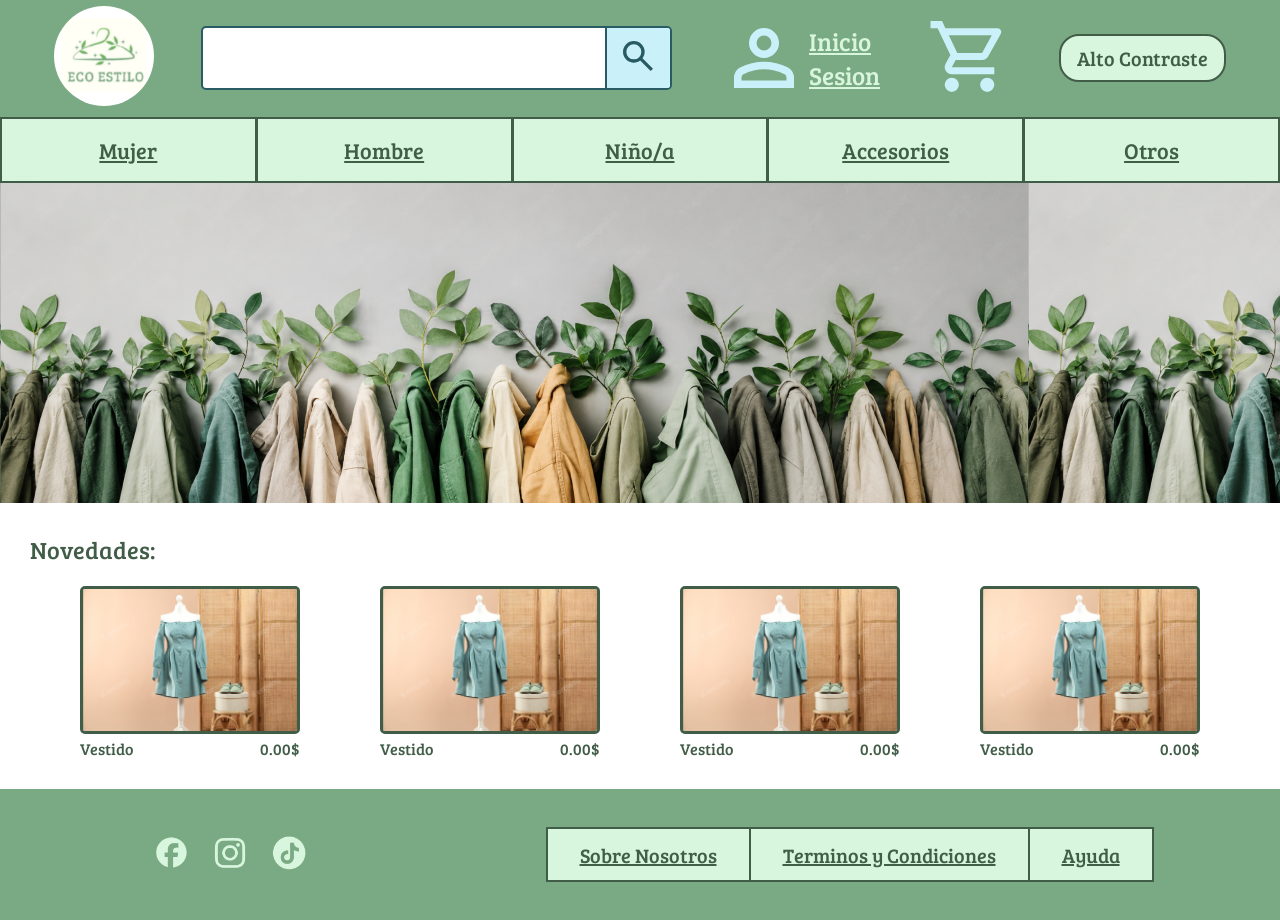
<file: index.html>
<!DOCTYPE html>
<html lang="en">
<head>
    <meta charset="UTF-8">
    <meta name="viewport" content="width=device-width, initial-scale=1.0">
    <title>Eco Estilo</title>
    <link rel="preconnect" href="https://fonts.googleapis.com">
    <link rel="preconnect" href="https://fonts.gstatic.com" crossorigin>
    <link href="https://fonts.googleapis.com/css2?family=Bree+Serif&display=swap" rel="stylesheet">
    <link rel="stylesheet" href="./css/estilo.css" title="Estilo Principal">
    <link rel="alternate stylesheet" href="./css/alto-contraste.css" title="Alto Contraste" id="link-contraste">
</head>
<body>
    
    <header>
        <div id="menuPrincipal">
            <a href="./index.html"><img src="./img/Logo.png" alt="logo" class="logo"></a>
            <div id="buscador">
                <form action="#" method="get">
                    <input type="text" name="buscador" id="busca">
                    <button type="button" class="boton_buscar"><img src="./img/search.svg" alt="buscar" class="imagen_buscar"></button>
                </form>
            </div>
            <div id="usuario">
                <a href="./sesion.html" class="inicio_sesion">
                    <img src="./img/person.svg" alt="" class="imagen_usuario">
                    Inicio<br>Sesion
                </a>
            </div>
            <div id="compra">
                <a href="./comprar.html" class="carrito"><img src="./img/shopping_cart.svg" alt="carrito" class="imagen_carrito"></a>
            </div>
            <div id="boton_contraste">
                <button type="button" class="boton_altoContraste">Alto Contraste</button>
            </div>
        </div>
        <div class="enlaces">
            <nav>
                <a href="./lista-productos.html" class="a_enlaces">Mujer</a>
                <a href="./lista-productos.html" class="a_enlaces">Hombre</a>
                <a href="./lista-productos.html" class="a_enlaces">Niño/a</a>
                <a href="./lista-productos.html" class="a_enlaces">Accesorios</a>
                <a href="./lista-productos.html" class="a_enlaces">Otros</a>
            </nav>
        </div>
    </header>
    <main>
        <div id="banner"></div>
        <div id="novedades">
            <h2 class="texto_novedades">Novedades:</h2>
            <div id="mostrar_productos">
                <div class="productos">
                    <a href="./producto-detalle.html" class="enlace_producto_detalle">
                        <img src="./img/Ropa_1.png" alt="ropa" class="imagenes_productos">
                        <div class="texto_descripcionSimple">
                            <p class="texto_producto">Vestido</p>
                            <p class="texto_precio">0.00$</p>
                        </div>
                    </a>
                </div>

                <div class="productos">
                    <a href="./producto-detalle.html" class="enlace_producto_detalle">
                        <img src="./img/Ropa_1.png" alt="ropa" class="imagenes_productos">
                        <div class="texto_descripcionSimple">
                            <p class="texto_producto">Vestido</p>
                            <p class="texto_precio">0.00$</p>
                        </div>
                    </a>
                </div>
                
                <div class="productos">
                    <a href="./producto-detalle.html" class="enlace_producto_detalle">
                        <img src="./img/Ropa_1.png" alt="ropa" class="imagenes_productos">
                        <div class="texto_descripcionSimple">
                            <p class="texto_producto">Vestido</p>
                            <p class="texto_precio">0.00$</p>
                        </div>
                    </a>
                </div>

                <div class="productos">
                    <a href="./producto-detalle.html" class="enlace_producto_detalle">
                        <img src="./img/Ropa_1.png" alt="ropa" class="imagenes_productos">
                        <div class="texto_descripcionSimple">
                            <p class="texto_producto">Vestido</p>
                            <p class="texto_precio">0.00$</p>
                        </div>
                    </a>
                </div>
            </div>
            
        </div>
    </main>
    <footer>
        <div id="redes">
            <a href="#"><img src="./img/Facebook.png" alt="" class="imagenes_redes"></a>
            <a href="#"><img src="./img/Instagram.png" alt="" class="imagenes_redes"></a>
            <a href="#"><img src="./img/TikTok.png" alt="" class="imagenes_redes"></a>
        </div>
        <div id="masEnlaces">
            <div class="enlaces_footer">
                <a href="./sobreNosotros.html" >Sobre Nosotros</a>
            </div>
            <div class="enlaces_footer">
                <a href="#" >Terminos y Condiciones</a>
            </div>
            <div class="enlaces_footer">
                <a href="#" >Ayuda</a>
            </div>
        </div>
    </footer>

    <!--Codigo para el boton de alto contraste-->
    <script>
        onload=()=>{
            document.getElementsByClassName("boton_altoContraste")[0].addEventListener("click",CambiarAltoContraste)
        }

        const stylesheetAlterno = document.getElementById('link-contraste');

        function CambiarAltoContraste(){
            if (stylesheetAlterno.disabled) {
                stylesheetAlterno.disabled = false; // ACTIVAR el css alternativo
            } else {
                stylesheetAlterno.disabled = true;  // DESACTIVAR el css alternativo
            }
        }

    </script>

</body>
</html>
</file>
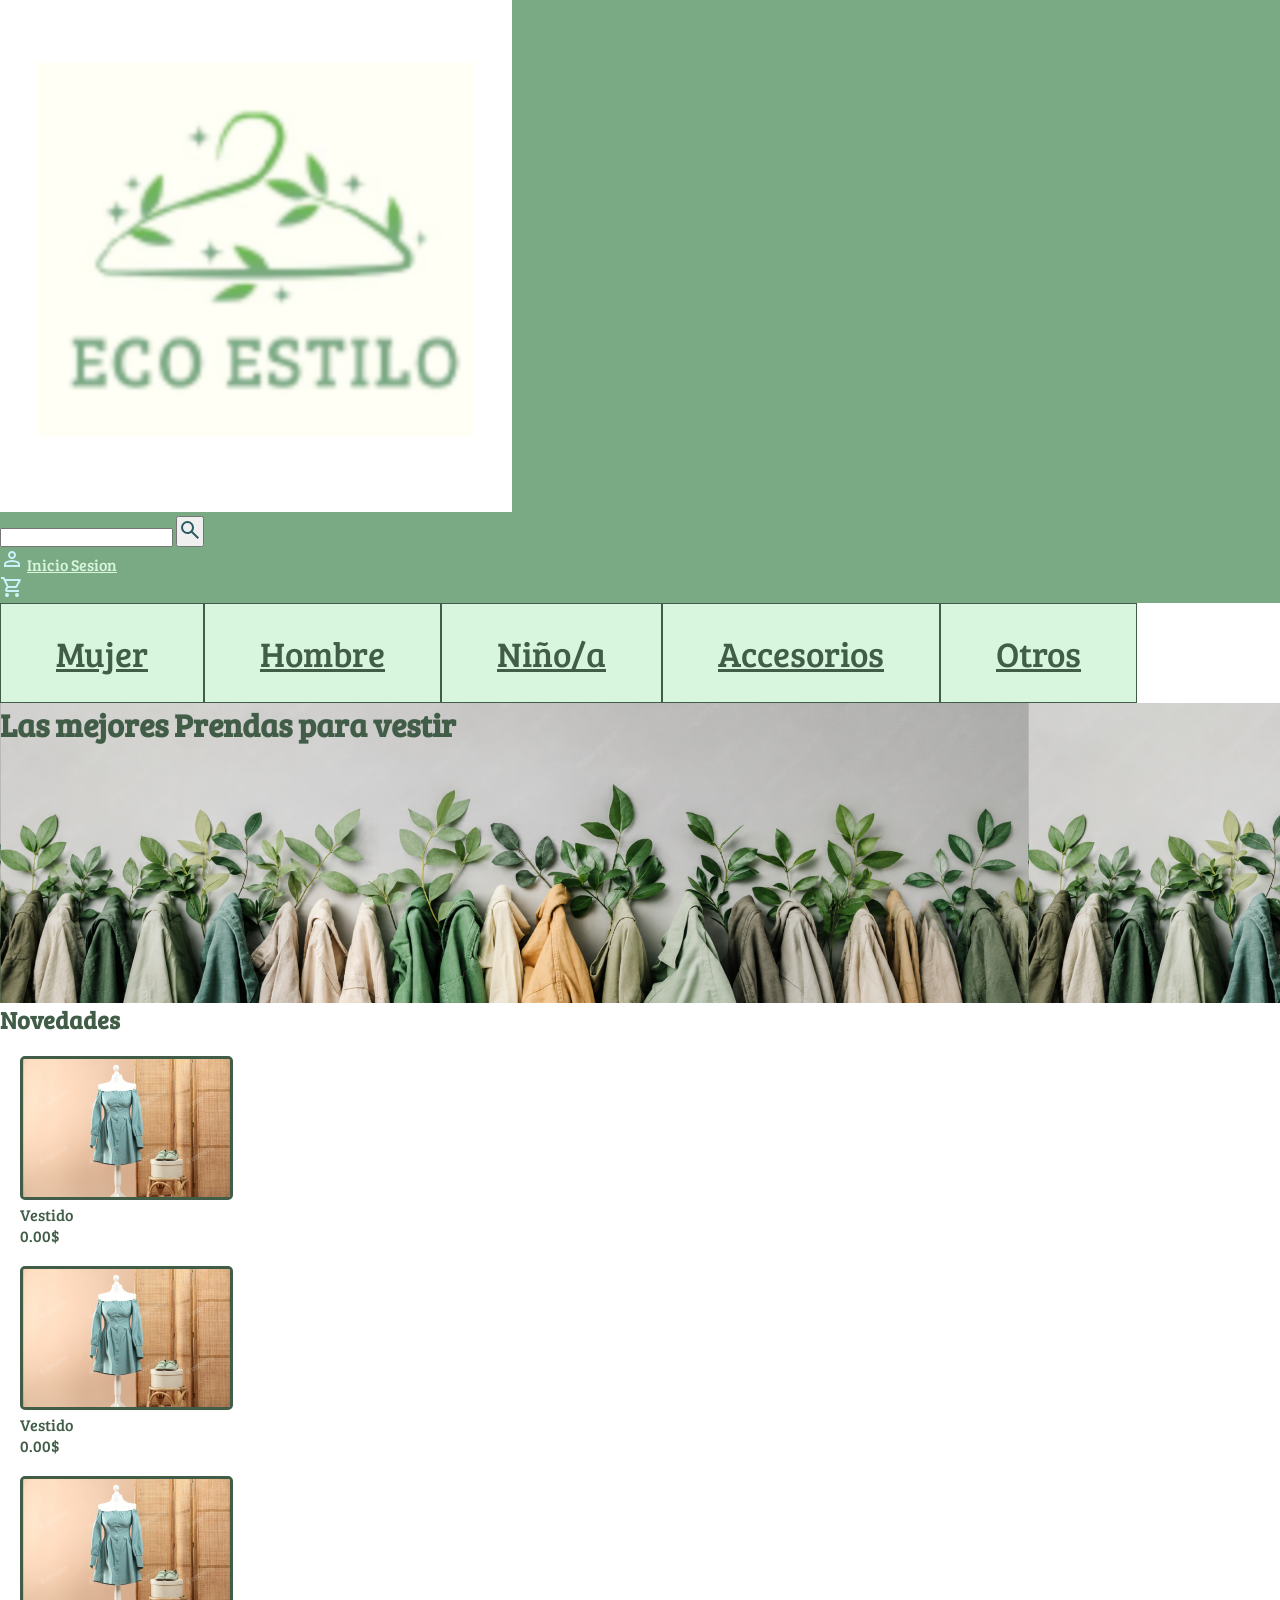
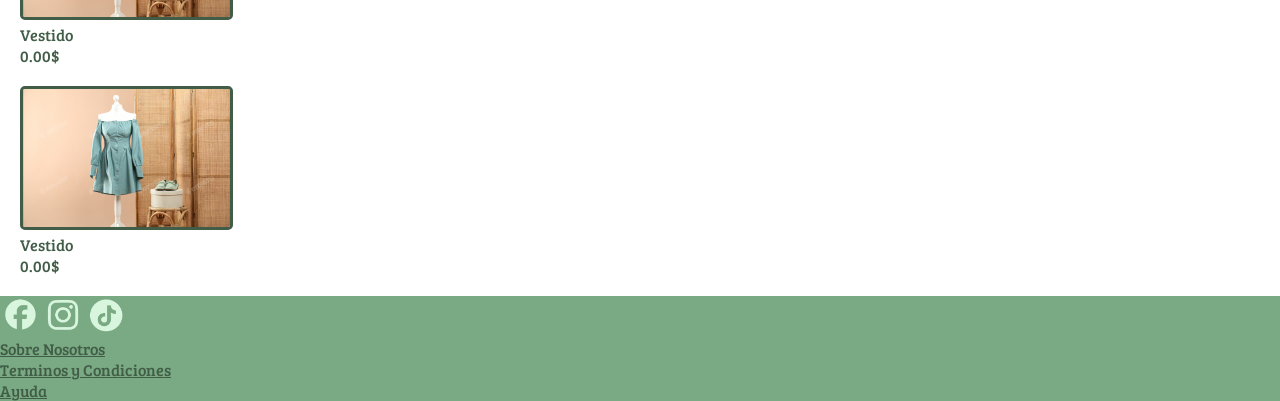
<file: fase2-interna/index.html>
<!DOCTYPE html>
<html lang="en">
<head>
    <meta charset="UTF-8">
    <meta name="viewport" content="width=device-width, initial-scale=1.0">
    <title>Eco Estilo</title>

    <style>
        
        @import url('https://fonts.googleapis.com/css2?family=Bree+Serif&display=swap');


        *{
            margin: 0;
            padding: 0;
            box-sizing: border-box;
        }

        body{
            font-family: "Bree Serif",serif;
            font-weight: 400;
            font-style: normal;
        }

        #menuPrincipal{
            background-color: #7AAA83;
        }

        nav{
            display:inline-flex;
        }

        .enlaces{
             background-color:#d8f5dd;
             border:2px solid #415d47;
             width:fit-content;
        }


        .a_enlaces{
            color: #415d47; 
            border-right:2px solid #415d47; 
            padding-top:25px;
            padding-bottom:25px;
            padding-left:55px; 
            padding-right:55px; 
            font-size: 35px;
        }

        .a_enlaces:last-of-type{
            border:none;
        }

        .a_enlaces:hover{
            color: #7AAA83;
        }


        #banner{
            background-image: url(../img/banner.png);
            background-size:auto;
            height: 300px;
        }

        h1{
            margin: 0px;
            color: #415d47;
        }

        h2{
            color:#415d47 ;
        }
        
        .imagenes_productos{
            border: 3px solid #415d47;
            border-radius: 5px;
        }

        footer{
            background-color: #7AAA83;
        }

        .imagenes_redes{
            width: 40px;
        }

        .masEnlaces{
            background-color: #d8f5dd;
        }

        .masEnlaces > .enlaces_footer > a{
            color: #415d47;
            border:2px solid #415d47;
        }


    </style>

</head>
<body>
    
    <header>
        <div id="menuPrincipal" style="background-color: #7AAA83;">
            <img src="../img/Logo.png" alt="" class="logo">
            <div id="buscador" style="margin: 0px;">
                <form action="#" method="get">
                    <input type="text" name="buscador" id="busca" style="margin: 0px;">
                    <button type="button" class="boton_buscar"><img src="../img/search.svg" alt="buscar" class="imagen_buscar"></button>
                </form>
            </div>
            <div id="usuario">
                <img src="../img/person.svg" alt="" class="imagen_usuario">
                <a href="#" class="inicio_sesion" style="color: #d8f5dd;">Inicio Sesion</a>
            </div>
            <div id="compra">
                <a href="#"><img src="../img/shopping_cart.svg" alt="carrito" class="imagen_carrito"></a>
            </div>
        </div>
        <div class="enlaces" style=" background-color:#d8f5dd;border:1px solid #415d47; ">
            <nav>
                <a href="#" class="a_enlaces">Mujer</a>
                <a href="#" class="a_enlaces">Hombre</a>
                <a href="#" class="a_enlaces" style="color: #415d47; ">Niño/a</a>
                <a href="#" class="a_enlaces" style="color: #415d47; ">Accesorios</a>
                <a href="#" class="a_enlaces" style="color: #415d47; ">Otros</a>
            </nav>
        </div>
    </header>
    <main>
        <div id="banner">
            <h1>Las mejores Prendas para vestir</h1>
        </div>
        <div id="novedades">
            <h2 style="color:#415d47">Novedades</h2>
            <div id="novedades_productos" >
                <div class="productos" style="margin: 20px;">
                    <img src="../img/Ropa_1.png" alt="" class="imagenes_productos">
                    <div class="texto_descripcionSimple">
                        <p class="texto_producto" style="color:#415d47">Vestido</p>
                        <p class="texto_precio"  style="color:#415d47">0.00$</p>
                    </div>
                </div>

                <div class="productos" style="margin: 20px;">
                    <img src="../img/Ropa_1.png" alt="" class="imagenes_productos">
                    <div class="texto_descripcionSimple">
                        <p class="texto_producto"  style="color:#415d47">Vestido</p>
                        <p class="texto_precio" style="color:#415d47">0.00$</p>
                    </div>
                </div>
                
                <div class="productos" style="margin: 20px;" >
                    <img src="../img/Ropa_1.png" alt="" class="imagenes_productos">
                    <div class="texto_descripcionSimple">
                        <p class="texto_producto" style="color:#415d47">Vestido</p>
                        <p class="texto_precio"  style="color:#415d47">0.00$</p>
                    </div>
                </div>
                
                <div class="productos" style="margin: 20px;" >
                    <img src="../img/Ropa_1.png" alt="" class="imagenes_productos">
                    <div class="texto_descripcionSimple">
                        <p class="texto_producto" style="color:#415d47">Vestido</p>
                        <p class="texto_precio" style="color:#415d47">0.00$</p>
                    </div>
                </div>
               
            </div>
        </div>
    </main>
    <footer>
        <div id="redes">
            <a href="#"><img src="../img/Facebook.png" alt="facebook" class="imagenes_redes"></a>
            <a href="#"><img src="../img/Instagram.png" alt="instagram" class="imagenes_redes"></a>
            <a href="#"><img src="../img/TikTok.png" alt="tiktok" class="imagenes_redes"></a>
        </div>
        <div id="masEnlaces">
            <div class="enlaces_footer">
                <a href="#" style="color:#415d47">Sobre Nosotros</a>
            </div>
            <div class="enlaces_footer">
                <a href="#" style="color:#415d47">Terminos y Condiciones</a>
            </div>
            <div class="enlaces_footer">
                <a href="#" style="color:#415d47">Ayuda</a>
            </div>
        </div>
    </footer>


</body>
</html>
</file>
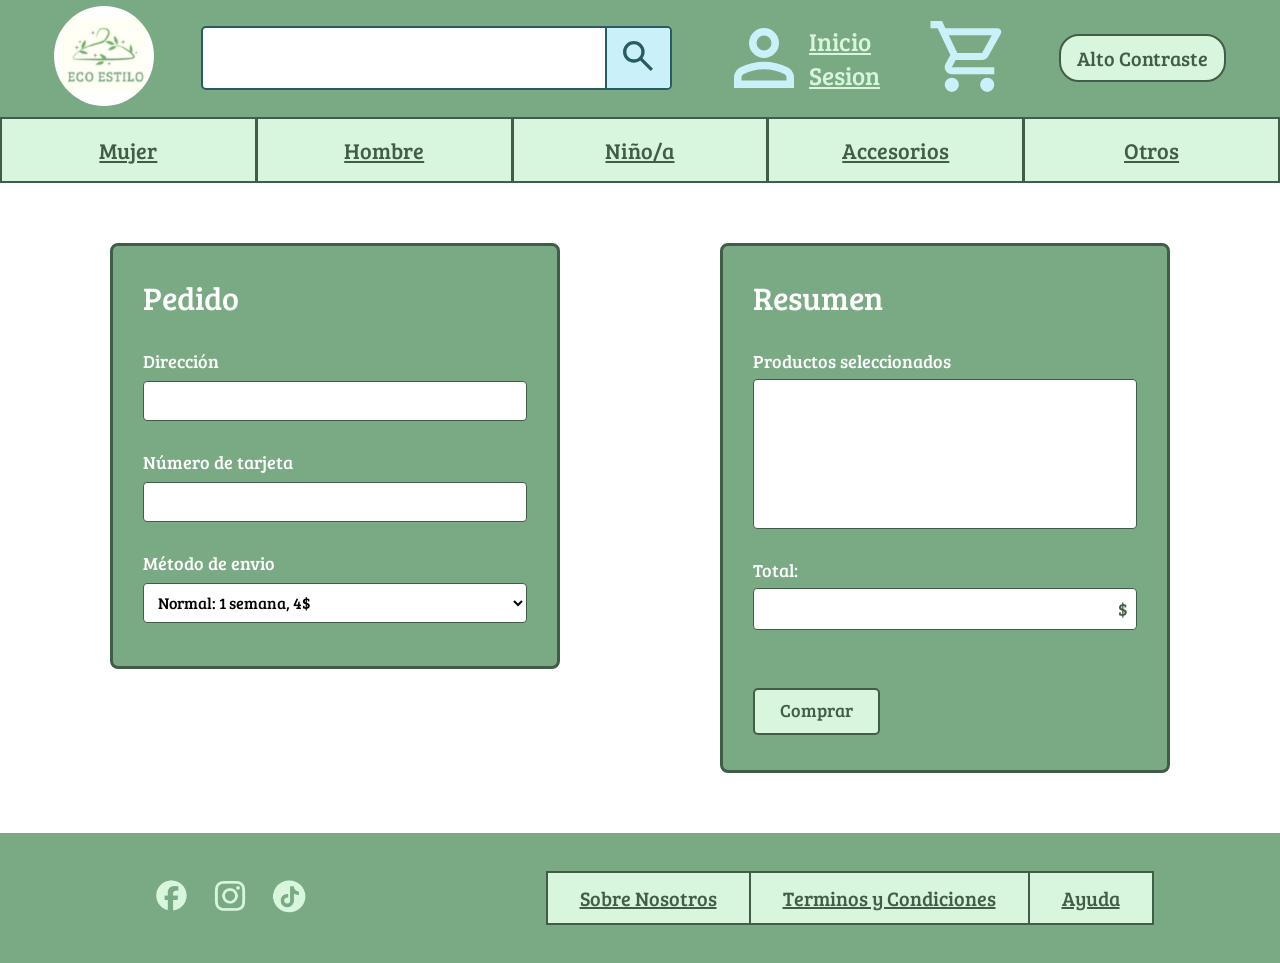
<file: comprar.html>
<!DOCTYPE html>
<html lang="en">
<head>
   <meta charset="UTF-8">
   <meta name="viewport" content="width=device-width, initial-scale=1.0">
   <title>Comprar</title>
   <link rel="preconnect" href="https://fonts.googleapis.com">
   <link rel="preconnect" href="https://fonts.gstatic.com" crossorigin>
   <link href="https://fonts.googleapis.com/css2?family=Bree+Serif&display=swap" rel="stylesheet">
   <link rel="stylesheet" href="./css/estilo.css" title="Estilo Principal">
   <link rel="alternate stylesheet" href="./css/alto-contraste.css" title="Alto Contraste" id="link-contraste">
</head>

<body>
   <header>
        <div id="menuPrincipal">
            <a href="./index.html"><img src="./img/Logo.png" alt="logo" class="logo"></a>
            <div id="buscador">
                <form action="#" method="get">
                    <input type="text" name="buscador" id="busca">
                    <button type="button" class="boton_buscar"><img src="./img/search.svg" alt="buscar" class="imagen_buscar"></button>
                </form>
            </div>
            <div id="usuario">
                <a href="./sesion.html" class="inicio_sesion">
                    <img src="./img/person.svg" alt="" class="imagen_usuario">
                    Inicio<br>Sesion
                </a>
            </div>
            <div id="compra">
                <a href="./comprar.html" class="carrito"><img src="./img/shopping_cart.svg" alt="carrito" class="imagen_carrito"></a>
            </div>
            <div id="boton_contraste">
                <button type="button" class="boton_altoContraste">Alto Contraste</button>
            </div>
        </div>
        <div class="enlaces">
            <nav>
                <a href="./lista-productos.html" class="a_enlaces">Mujer</a>
                <a href="./lista-productos.html" class="a_enlaces">Hombre</a>
                <a href="./lista-productos.html" class="a_enlaces">Niño/a</a>
                <a href="./lista-productos.html" class="a_enlaces">Accesorios</a>
                <a href="./lista-productos.html" class="a_enlaces">Otros</a>
            </nav>
        </div>
    </header>


    <main>
        <section class="contenedor">
            <div class="columna">
                <form action="#" method="POST">
                    <h2>Pedido</h2>
                    <label>Dirección<br>
                        <input type="text" name="direccion" >
                    </label> <br>
                    <label>Número de tarjeta <br>
                        <input type="text" name="tarjeta" >
                    </label> <br>
                    <label>Método de envio
                        <select id="envio" name="envio">
                            <option value="normal">Normal: 1 semana, 4$</option>
                            <option value="express">Express: 1 día, 10$</option>
                        </select>
                    </label>
                </form>
            </div>
            <div class="columna">
                <form action="#" method="POST">
                    <h2>Resumen</h2>
                    <label>Productos seleccionados <br>
                        <p></p>
                    </label> <br>
                    <label>Total:<br>
                        <p class="precio_total"> $</p>
                    </label> <br> <br>                         
                    <input type="button" value="Comprar" class="boton">
                </form>
            </div>     
        </section>
   </main>

    <footer>
        <div id="redes">
            <a href="#"><img src="./img/Facebook.png" alt="" class="imagenes_redes"></a>
            <a href="#"><img src="./img/Instagram.png" alt="" class="imagenes_redes"></a>
            <a href="#"><img src="./img/TikTok.png" alt="" class="imagenes_redes"></a>
        </div>
        <div id="masEnlaces">
            <div class="enlaces_footer">
                <a href="./sobreNosotros.html" >Sobre Nosotros</a>
            </div>
            <div class="enlaces_footer">
                <a href="#" >Terminos y Condiciones</a>
            </div>
            <div class="enlaces_footer">
                <a href="#" >Ayuda</a>
            </div>
        </div>
    </footer>

    <!--Codigo para el boton de alto contraste-->
    <script>
        onload=()=>{
            document.getElementsByClassName("boton_altoContraste")[0].addEventListener("click",CambiarAltoContraste)
        }

        const stylesheetAlterno = document.getElementById('link-contraste');

        function CambiarAltoContraste(){
            if (stylesheetAlterno.disabled) {
                stylesheetAlterno.disabled = false; // ACTIVAR el archivo alternativo
            } else {
                stylesheetAlterno.disabled = true;  // DESACTIVAR el archivo alternativo
            }
        }

    </script>

</body>
</html>
</file>
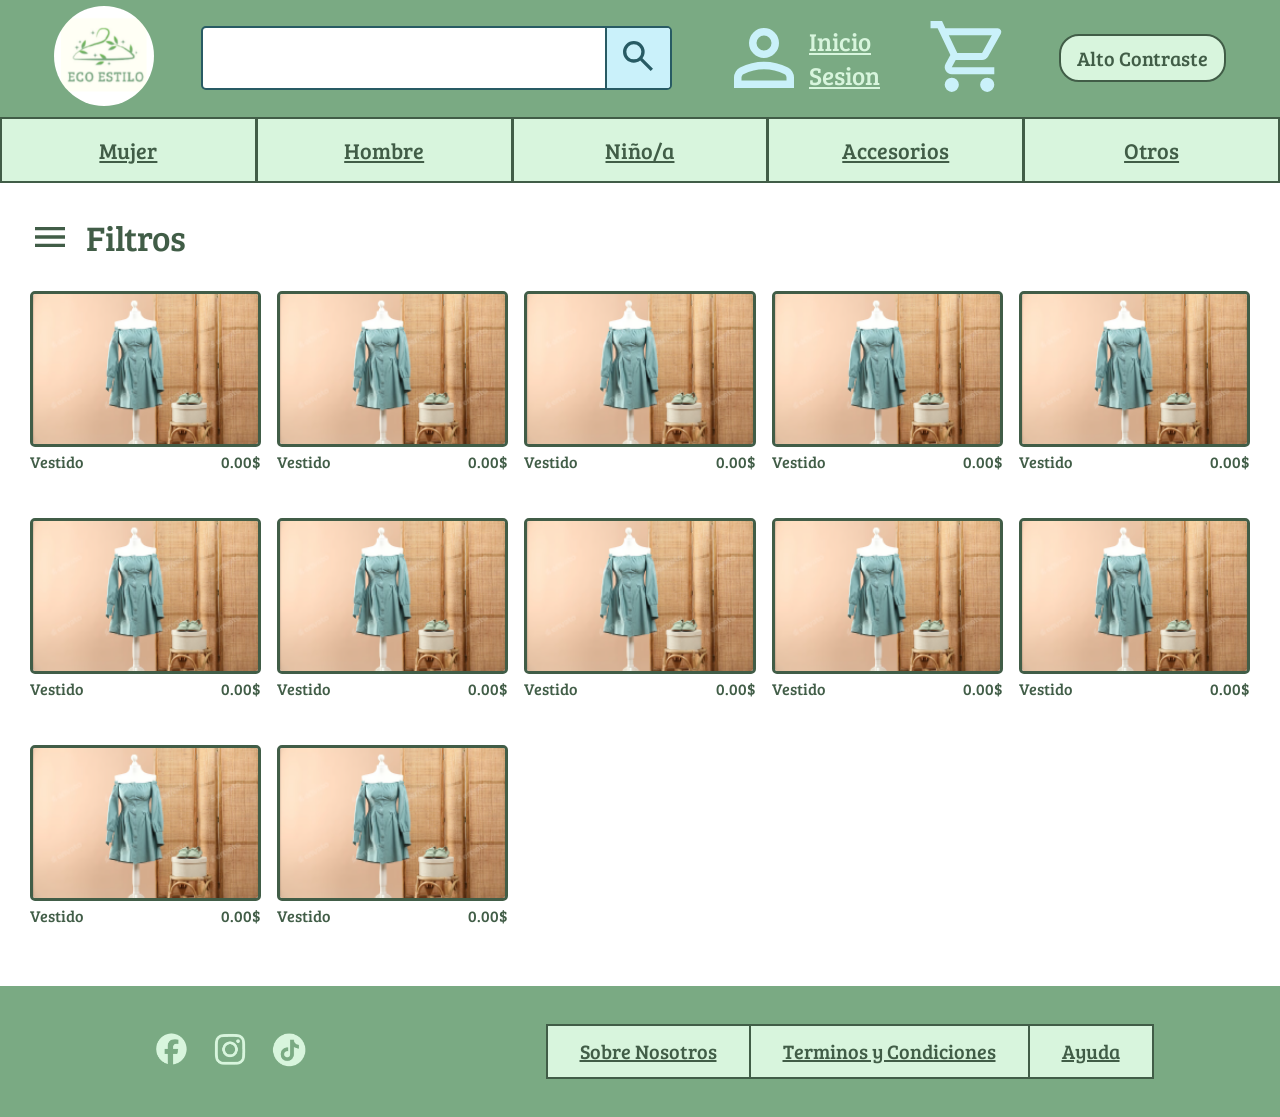
<file: lista-productos.html>
<!DOCTYPE html>
<html lang="en">
<head>
    <meta charset="UTF-8">
    <meta name="viewport" content="width=device-width, initial-scale=1.0">
    <title>Lista-Productos</title>
    <link rel="preconnect" href="https://fonts.googleapis.com">
    <link rel="preconnect" href="https://fonts.gstatic.com" crossorigin>
    <link href="https://fonts.googleapis.com/css2?family=Bree+Serif&display=swap" rel="stylesheet">
    <link rel="stylesheet" href="./css/estilo.css" title="Estilo Principal">
    <link rel="alternate stylesheet" href="./css/alto-contraste.css" title="Alto Contraste" id="link-contraste">
</head>
<body>
    <header>
        <div id="menuPrincipal">
            <a href="./index.html"><img src="./img/Logo.png" alt="logo" class="logo"></a>
            <div id="buscador">
                <form action="#" method="get">
                    <input type="text" name="buscador" id="busca">
                    <button type="button" class="boton_buscar"><img src="./img/search.svg" alt="buscar" class="imagen_buscar"></button>
                </form>
            </div>
            <div id="usuario">
                <a href="./sesion.html" class="inicio_sesion">
                    <img src="./img/person.svg" alt="" class="imagen_usuario">
                    Inicio<br>Sesion
                </a>
            </div>
            <div id="compra">
                <a href="./comprar.html" class="carrito"><img src="./img/shopping_cart.svg" alt="carrito" class="imagen_carrito"></a>
            </div>
            <div id="boton_contraste">
                <button type="button" class="boton_altoContraste">Alto Contraste</button>
            </div>
        </div>
        <div class="enlaces">
            <nav>
                <a href="./lista-productos.html" class="a_enlaces">Mujer</a>
                <a href="./lista-productos.html" class="a_enlaces">Hombre</a>
                <a href="./lista-productos.html" class="a_enlaces">Niño/a</a>
                <a href="./lista-productos.html" class="a_enlaces">Accesorios</a>
                <a href="./lista-productos.html" class="a_enlaces">Otros</a>
            </nav>
        </div>
    </header>
    <main>
        <div class="filtros">
            <img src="./img/menu.svg" alt="filtro" class="imagen_filtro">
            <p class="texto_filtro">Filtros</p>
        </div>
        <div id="lista_productos">
            <div class="productos">
                <a href="./producto-detalle.html" class="enlace_producto_detalle">
                    <img src="./img/Ropa_1.png" alt="ropa" class="imagenes_productos">
                    <div class="texto_descripcionSimple">
                        <p class="texto_producto">Vestido</p>
                        <p class="texto_precio">0.00$</p>
                    </div>
                </a>
            </div>

            <div class="productos">
                <a href="./producto-detalle.html" class="enlace_producto_detalle">
                    <img src="./img/Ropa_1.png" alt="ropa" class="imagenes_productos">
                    <div class="texto_descripcionSimple">
                        <p class="texto_producto">Vestido</p>
                        <p class="texto_precio">0.00$</p>
                    </div>
                </a>
            </div>

            <div class="productos">
                <a href="./producto-detalle.html" class="enlace_producto_detalle">
                    <img src="./img/Ropa_1.png" alt="ropa" class="imagenes_productos">
                    <div class="texto_descripcionSimple">
                        <p class="texto_producto">Vestido</p>
                        <p class="texto_precio">0.00$</p>
                    </div>
                </a>
            </div>

            <div class="productos">
                <a href="./producto-detalle.html" class="enlace_producto_detalle">
                    <img src="./img/Ropa_1.png" alt="ropa" class="imagenes_productos">
                    <div class="texto_descripcionSimple">
                        <p class="texto_producto">Vestido</p>
                        <p class="texto_precio">0.00$</p>
                    </div>
                </a>
            </div>

            <div class="productos">
                <a href="./producto-detalle.html" class="enlace_producto_detalle">
                    <img src="./img/Ropa_1.png" alt="ropa" class="imagenes_productos">
                    <div class="texto_descripcionSimple">
                        <p class="texto_producto">Vestido</p>
                        <p class="texto_precio">0.00$</p>
                    </div>
                </a>
            </div>

            <div class="productos">
                <a href="./producto-detalle.html" class="enlace_producto_detalle">
                    <img src="./img/Ropa_1.png" alt="ropa" class="imagenes_productos">
                    <div class="texto_descripcionSimple">
                        <p class="texto_producto">Vestido</p>
                        <p class="texto_precio">0.00$</p>
                    </div>
                </a>
            </div>

            <div class="productos">
                <a href="./producto-detalle.html" class="enlace_producto_detalle">
                    <img src="./img/Ropa_1.png" alt="ropa" class="imagenes_productos">
                    <div class="texto_descripcionSimple">
                        <p class="texto_producto">Vestido</p>
                        <p class="texto_precio">0.00$</p>
                    </div>
                </a>
            </div>

            <div class="productos">
                <a href="./producto-detalle.html" class="enlace_producto_detalle">
                    <img src="./img/Ropa_1.png" alt="ropa" class="imagenes_productos">
                    <div class="texto_descripcionSimple">
                        <p class="texto_producto">Vestido</p>
                        <p class="texto_precio">0.00$</p>
                    </div>
                </a>
            </div>

            <div class="productos">
                <a href="./producto-detalle.html" class="enlace_producto_detalle">
                    <img src="./img/Ropa_1.png" alt="ropa" class="imagenes_productos">
                    <div class="texto_descripcionSimple">
                        <p class="texto_producto">Vestido</p>
                        <p class="texto_precio">0.00$</p>
                    </div>
                </a>
            </div>

            <div class="productos">
                <a href="./producto-detalle.html" class="enlace_producto_detalle">
                    <img src="./img/Ropa_1.png" alt="ropa" class="imagenes_productos">
                    <div class="texto_descripcionSimple">
                        <p class="texto_producto">Vestido</p>
                        <p class="texto_precio">0.00$</p>
                    </div>
                </a>
            </div>

            <div class="productos">
                <a href="./producto-detalle.html" class="enlace_producto_detalle">
                    <img src="./img/Ropa_1.png" alt="ropa" class="imagenes_productos">
                    <div class="texto_descripcionSimple">
                        <p class="texto_producto">Vestido</p>
                        <p class="texto_precio">0.00$</p>
                    </div>
                </a>
            </div>

            <div class="productos">
                <a href="./producto-detalle.html" class="enlace_producto_detalle">
                    <img src="./img/Ropa_1.png" alt="ropa" class="imagenes_productos">
                    <div class="texto_descripcionSimple">
                        <p class="texto_producto">Vestido</p>
                        <p class="texto_precio">0.00$</p>
                    </div>
                </a>
            </div>

        </div>
    </main>
    <footer>
        <div id="redes">
            <a href="#"><img src="./img/Facebook.png" alt="" class="imagenes_redes"></a>
            <a href="#"><img src="./img/Instagram.png" alt="" class="imagenes_redes"></a>
            <a href="#"><img src="./img/TikTok.png" alt="" class="imagenes_redes"></a>
        </div>
        <div id="masEnlaces">
            <div class="enlaces_footer">
                <a href="./sobreNosotros.html" >Sobre Nosotros</a>
            </div>
            <div class="enlaces_footer">
                <a href="#" >Terminos y Condiciones</a>
            </div>
            <div class="enlaces_footer">
                <a href="#" >Ayuda</a>
            </div>
        </div>
    </footer>

    <!--Codigo para el boton de alto contraste-->
    <script>
        onload=()=>{
            document.getElementsByClassName("boton_altoContraste")[0].addEventListener("click",CambiarAltoContraste)
        }

        const stylesheetAlterno = document.getElementById('link-contraste');

        function CambiarAltoContraste(){
            if (stylesheetAlterno.disabled) {
                stylesheetAlterno.disabled = false; // ACTIVAR el archivo alternativo
            } else {
                stylesheetAlterno.disabled = true;  // DESACTIVAR el archivo alternativo
            }
        }

    </script>

</body>
</html>
</file>
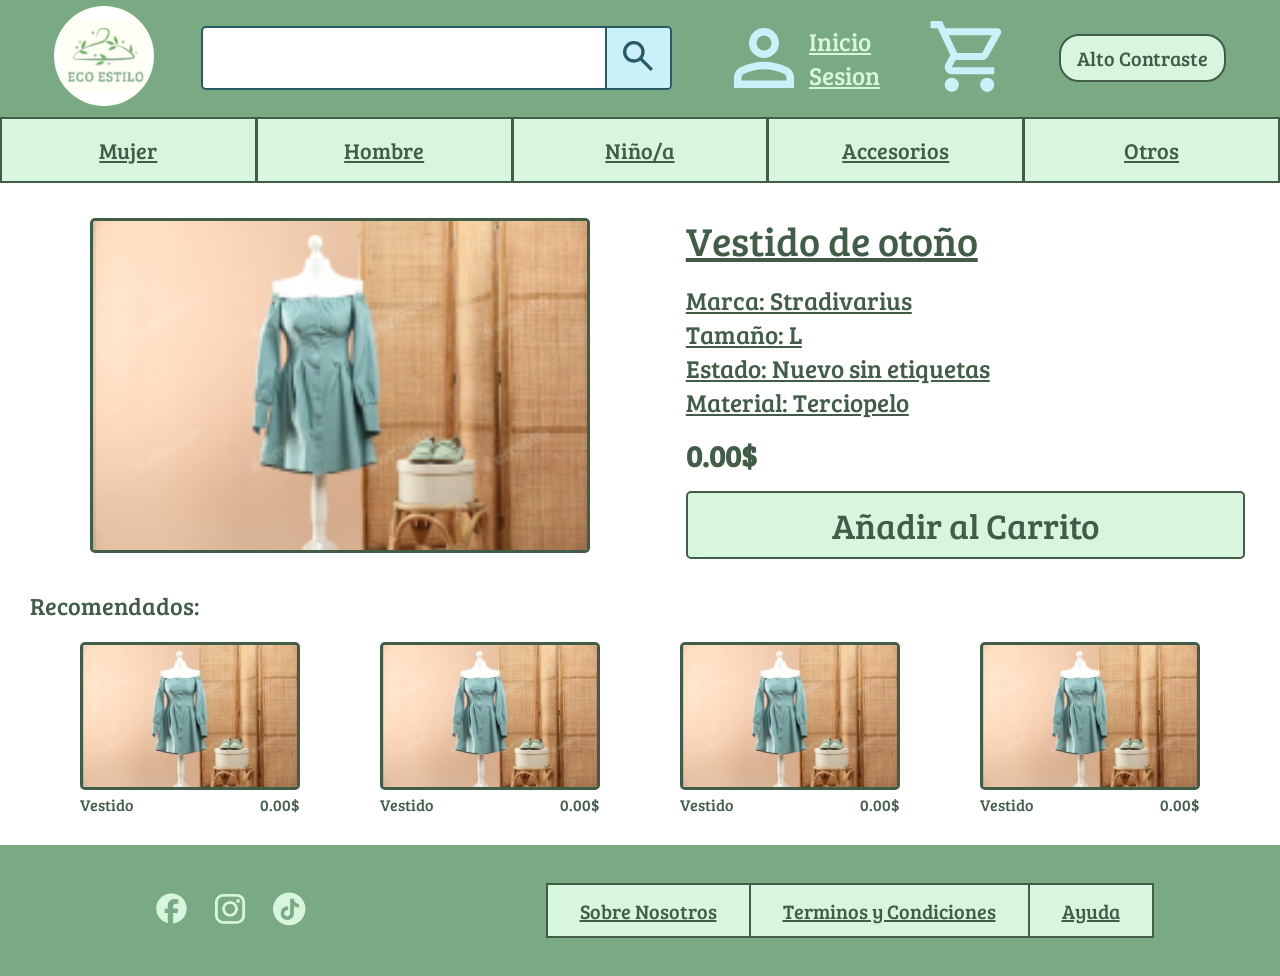
<file: producto-detalle.html>
<!DOCTYPE html>
<html lang="en">
<head>
    <meta charset="UTF-8">
    <meta name="viewport" content="width=device-width, initial-scale=1.0">
    <title>Producto-detalle</title>
    <link rel="preconnect" href="https://fonts.googleapis.com">
    <link rel="preconnect" href="https://fonts.gstatic.com" crossorigin>
    <link href="https://fonts.googleapis.com/css2?family=Bree+Serif&display=swap" rel="stylesheet">
    <link rel="stylesheet" href="./css/estilo.css" title="Estilo Principal">
    <link rel="stylesheet" href="./css/pagina-detalle.css">
    <link rel="alternate stylesheet" href="./css/alto-contraste.css" title="Alto Contraste" id="link-contraste">
</head>
<body>
    <header>
        <div id="menuPrincipal">
            <a href="./index.html"><img src="./img/Logo.png" alt="logo" class="logo"></a>
            <div id="buscador">
                <form action="#" method="get">
                    <input type="text" name="buscador" id="busca">
                    <button type="button" class="boton_buscar"><img src="./img/search.svg" alt="buscar" class="imagen_buscar"></button>
                </form>
            </div>
            <div id="usuario">
                <a href="./sesion.html" class="inicio_sesion">
                    <img src="./img/person.svg" alt="" class="imagen_usuario">
                    Inicio<br>Sesion
                </a>
            </div>
            <div id="compra">
                <a href="./comprar.html" class="carrito"><img src="./img/shopping_cart.svg" alt="carrito" class="imagen_carrito"></a>
            </div>
            <div id="boton_contraste">
                <button type="button" class="boton_altoContraste">Alto Contraste</button>
            </div>
        </div>
        <div class="enlaces">
            <nav>
                <a href="./lista-productos.html" class="a_enlaces">Mujer</a>
                <a href="./lista-productos.html" class="a_enlaces">Hombre</a>
                <a href="./lista-productos.html" class="a_enlaces">Niño/a</a>
                <a href="./lista-productos.html" class="a_enlaces">Accesorios</a>
                <a href="./lista-productos.html" class="a_enlaces">Otros</a>
            </nav>
        </div>
    </header>
    <main>

        <div id="producto_detalle">
            <div class="producto_imagen_detalle">
                <img src="./img/Ropa_1.png" alt="ropa" class="imagen_producto">
            </div>
            <div class="producto_descripcion_detalle">
                <div class="texto_producto_descripcion">

                    <h1 class="texto_titulo_producto">Vestido de otoño</h1>
                    <p class="texto_descripcion">Marca: Stradivarius <br>
                        Tamaño: L <br>
                        Estado: Nuevo sin etiquetas <br>
                        Material: Terciopelo<br>
                    </p>
                    <h2 class="texto_precio_producto">0.00$</h2>
                </div>

                <button type="button" class="boton_comprar">Añadir al Carrito</button>
            </div>
        </div>

        <div id="recomendado">
            <h2 class="texto_recomendado">Recomendados:</h2>
            
            <div id="mostrar_productos">
                <div class="productos">
                    <a href="./producto-detalle.html" class="enlace_producto_detalle">
                        <img src="./img/Ropa_1.png" alt="ropa" class="imagenes_productos">
                        <div class="texto_descripcionSimple">
                            <p class="texto_producto">Vestido</p>
                            <p class="texto_precio">0.00$</p>
                        </div>
                    </a>
                </div>

                <div class="productos">
                    <a href="./producto-detalle.html" class="enlace_producto_detalle">
                        <img src="./img/Ropa_1.png" alt="ropa" class="imagenes_productos">
                        <div class="texto_descripcionSimple">
                            <p class="texto_producto">Vestido</p>
                            <p class="texto_precio">0.00$</p>
                        </div>
                    </a>
                </div>
                
                <div class="productos">
                    <a href="./producto-detalle.html" class="enlace_producto_detalle">
                        <img src="./img/Ropa_1.png" alt="ropa" class="imagenes_productos">
                        <div class="texto_descripcionSimple">
                            <p class="texto_producto">Vestido</p>
                            <p class="texto_precio">0.00$</p>
                        </div>
                    </a>
                </div>

                <div class="productos">
                    <a href="./producto-detalle.html" class="enlace_producto_detalle">
                        <img src="./img/Ropa_1.png" alt="ropa" class="imagenes_productos">
                        <div class="texto_descripcionSimple">
                            <p class="texto_producto">Vestido</p>
                            <p class="texto_precio">0.00$</p>
                        </div>
                    </a>
                </div>
            </div>
            
        </div>
    </main>
    <footer>
        <div id="redes">
            <a href="#"><img src="./img/Facebook.png" alt="" class="imagenes_redes"></a>
            <a href="#"><img src="./img/Instagram.png" alt="" class="imagenes_redes"></a>
            <a href="#"><img src="./img/TikTok.png" alt="" class="imagenes_redes"></a>
        </div>
        <div id="masEnlaces">
            <div class="enlaces_footer">
                <a href="./sobreNosotros.html" >Sobre Nosotros</a>
            </div>
            <div class="enlaces_footer">
                <a href="#" >Terminos y Condiciones</a>
            </div>
            <div class="enlaces_footer">
                <a href="#" >Ayuda</a>
            </div>
        </div>
    </footer>

    <!--Codigo para el boton de alto contraste-->
    <script>
        onload=()=>{
            document.getElementsByClassName("boton_altoContraste")[0].addEventListener("click",CambiarAltoContraste)
        }

        const stylesheetAlterno = document.getElementById('link-contraste');

        function CambiarAltoContraste(){
            if (stylesheetAlterno.disabled) {
                stylesheetAlterno.disabled = false; // ACTIVAR el archivo alternativo
            } else {
                stylesheetAlterno.disabled = true;  // DESACTIVAR el archivo alternativo
            }
        }

    </script>
</body>
</html>
</file>
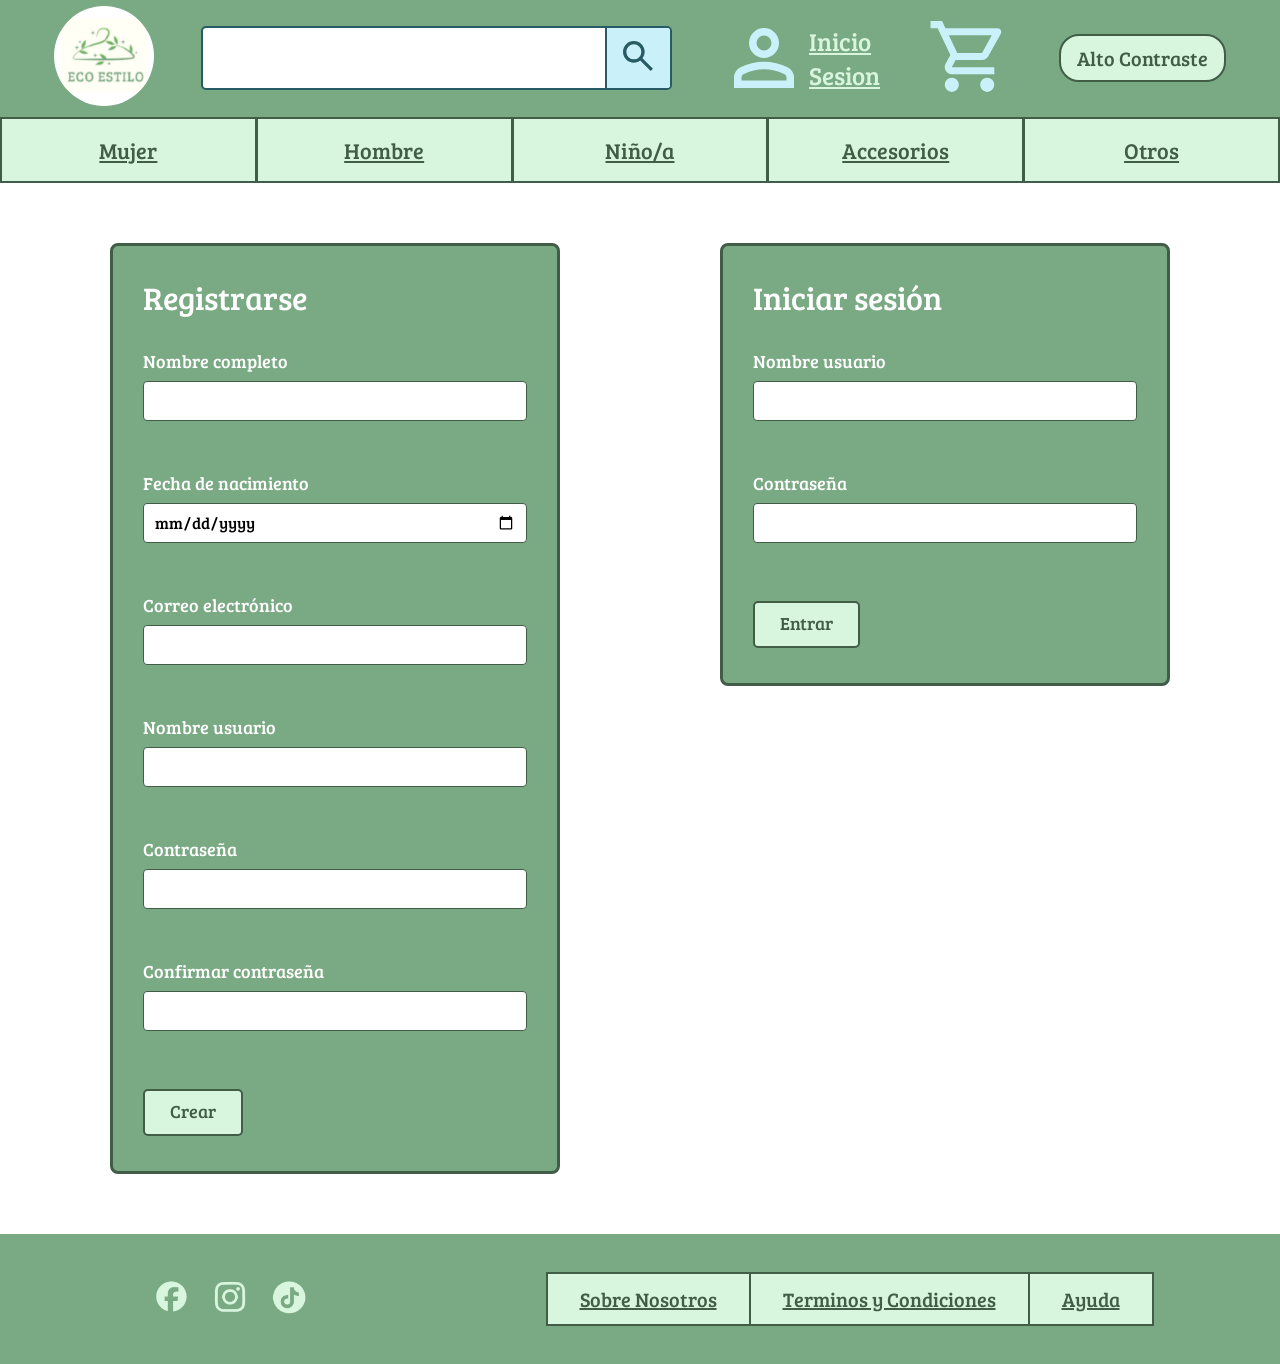
<file: sesion.html>
<!DOCTYPE html>
<html lang="en">
<head>
   <meta charset="UTF-8">
   <meta name="viewport" content="width=device-width, initial-scale=1.0">
   <title>Iniciar sesión / Registrarse</title>
   <link rel="preconnect" href="https://fonts.googleapis.com">
   <link rel="preconnect" href="https://fonts.gstatic.com" crossorigin>
   <link href="https://fonts.googleapis.com/css2?family=Bree+Serif&display=swap" rel="stylesheet">
   <link rel="stylesheet" href="./css/estilo.css" title="Estilo Principal">
   <link rel="alternate stylesheet" href="./css/alto-contraste.css" title="Alto Contraste" id="link-contraste"> 
</head>
<body>
    
    <header>
        <div id="menuPrincipal">
            <a href="./index.html"><img src="./img/Logo.png" alt="logo" class="logo"></a>
            <div id="buscador">
                <form action="#" method="get">
                    <input type="text" name="buscador" id="busca">
                    <button type="button" class="boton_buscar"><img src="./img/search.svg" alt="buscar" class="imagen_buscar"></button>
                </form>
            </div>
            <div id="usuario">
                <a href="./sesion.html" class="inicio_sesion">
                    <img src="./img/person.svg" alt="" class="imagen_usuario">
                    Inicio<br>Sesion
                </a>
            </div>
            <div id="compra">
                <a href="./comprar.html" class="carrito"><img src="./img/shopping_cart.svg" alt="carrito" class="imagen_carrito"></a>
            </div>
            <div id="boton_contraste">
                <button type="button" class="boton_altoContraste">Alto Contraste</button>
            </div>
        </div>
        <div class="enlaces">
            <nav>
                <a href="./lista-productos.html" class="a_enlaces">Mujer</a>
                <a href="./lista-productos.html" class="a_enlaces">Hombre</a>
                <a href="./lista-productos.html" class="a_enlaces">Niño/a</a>
                <a href="./lista-productos.html" class="a_enlaces">Accesorios</a>
                <a href="./lista-productos.html" class="a_enlaces">Otros</a>
            </nav>
        </div>
    </header>
   
   
   <main>
        <section class="contenedor">
            <div class="columna">
                <form action="#" method="POST">
                    <h2>Registrarse</h2>
                    <label>Nombre completo <br>
                        <input type="text" name="nombre_completo" >
                    </label> <br> <br>
                    <label>Fecha de nacimiento<br>
                        <input type="date" name="fecha_nacimiento" >
                    </label> <br> <br>
                    <label>Correo electrónico<br>
                        <input type="email" name="correo" >
                    </label> <br> <br>
                    <label>Nombre usuario<br>
                        <input type="text" name="usuario" >
                    </label> <br> <br>
                    <label>Contraseña <br>
                        <input type="password" name="contrasena" >
                    </label> <br> <br>
                    <label>Confirmar contraseña<br>
                        <input type="password" name="confirmar_contrasena" >
                    </label> <br> <br>                         
                    <input type="button" value="Crear" class="boton">
                </form>
            </div>     
            <div class="columna">
                <form action="#" method="POST">
                    <h2>Iniciar sesión</h2>
                    <label>Nombre usuario<br>
                        <input type="text" name="usuario" >
                    </label> <br> <br>
                    <label>Contraseña <br>
                        <input type="password" name="contrasena" >
                    </label> <br> <br>
                    <input type="button" value="Entrar" class="boton">
                </form>
            </div>
        </section>
   </main>

    <footer>
        <div id="redes">
            <a href="#"><img src="./img/Facebook.png" alt="" class="imagenes_redes"></a>
            <a href="#"><img src="./img/Instagram.png" alt="" class="imagenes_redes"></a>
            <a href="#"><img src="./img/TikTok.png" alt="" class="imagenes_redes"></a>
        </div>
        <div id="masEnlaces">
            <div class="enlaces_footer">
                <a href="./sobreNosotros.html" >Sobre Nosotros</a>
            </div>
            <div class="enlaces_footer">
                <a href="#" >Terminos y Condiciones</a>
            </div>
            <div class="enlaces_footer">
                <a href="#" >Ayuda</a>
            </div>
        </div>
    </footer>

    <!--Codigo para el boton de alto contraste-->
    <script>
        onload=()=>{
            document.getElementsByClassName("boton_altoContraste")[0].addEventListener("click",CambiarAltoContraste)
        }

        const stylesheetAlterno = document.getElementById('link-contraste');

        function CambiarAltoContraste(){
            if (stylesheetAlterno.disabled) {
                stylesheetAlterno.disabled = false; // ACTIVAR el archivo alternativo
            } else {
                stylesheetAlterno.disabled = true;  // DESACTIVAR el archivo alternativo
            }
        }

    </script>

</body>
</html>
</file>
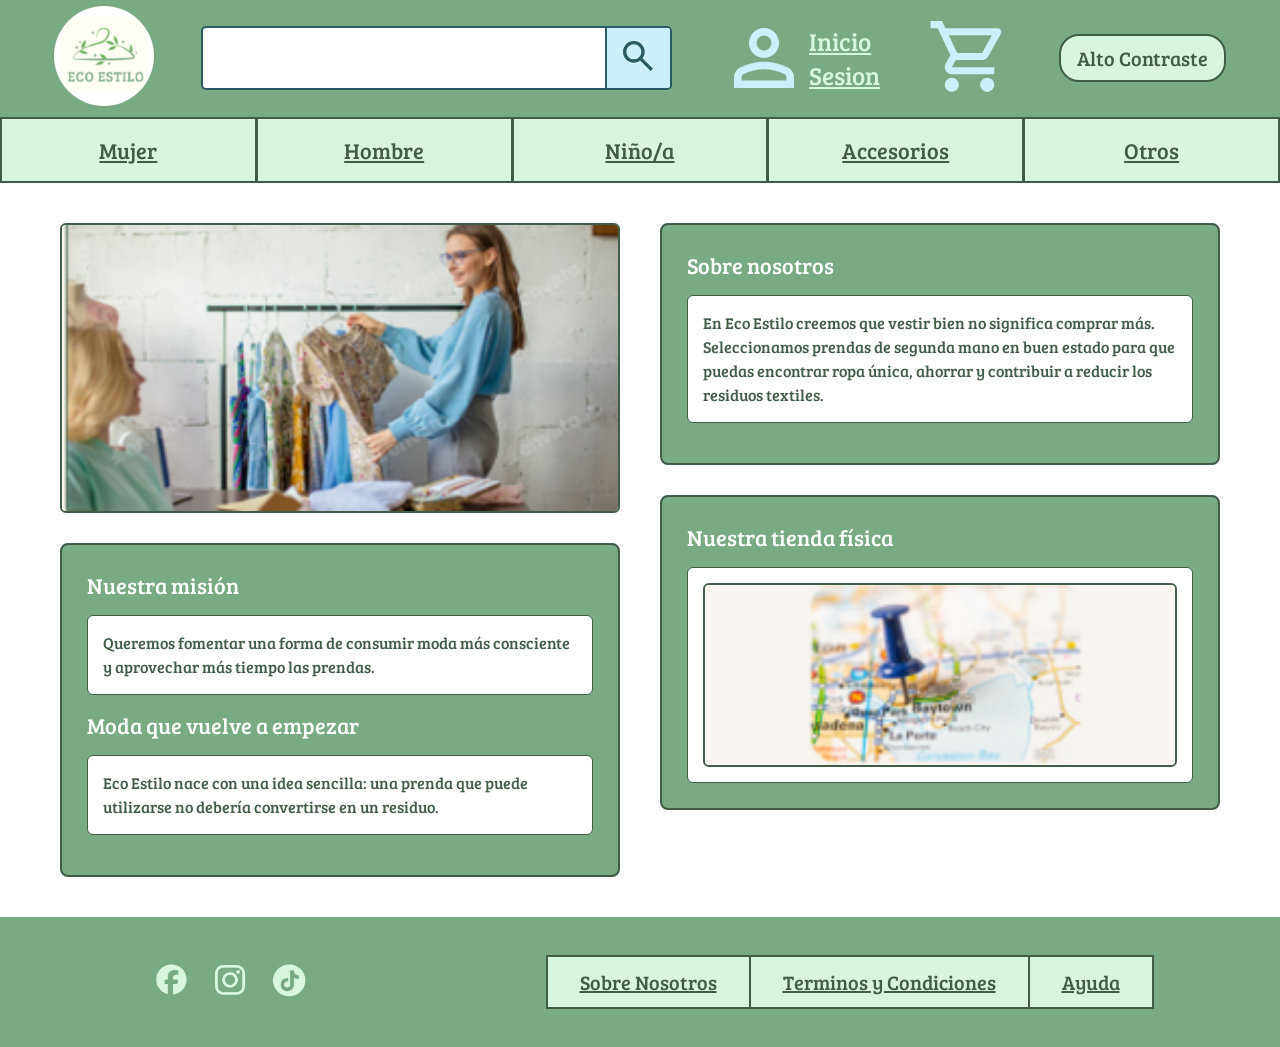
<file: sobreNosotros.html>
<!DOCTYPE html>
<html lang="en">
<head>
    <meta charset="UTF-8">
    <meta name="viewport" content="width=device-width, initial-scale=1.0">
    <title>Document</title>
    <link rel="preconnect" href="https://fonts.googleapis.com">
    <link rel="preconnect" href="https://fonts.gstatic.com" crossorigin>
    <link href="https://fonts.googleapis.com/css2?family=Bree+Serif&display=swap" rel="stylesheet">
    <link rel="stylesheet" href="./css/estilo.css" title="Estilo Principal">
    <link rel="alternate stylesheet" href="./css/alto-contraste.css" title="Alto Contraste" id="link-contraste">
</head>
<body>

    <header>
        <div id="menuPrincipal">
            <a href="./index.html"><img src="./img/Logo.png" alt="logo" class="logo"></a>
            <div id="buscador">
                <form action="#" method="get">
                    <input type="text" name="buscador" id="busca">
                    <button type="button" class="boton_buscar"><img src="./img/search.svg" alt="buscar" class="imagen_buscar"></button>
                </form>
            </div>
            <div id="usuario">
                <a href="./sesion.html" class="inicio_sesion">
                    <img src="./img/person.svg" alt="" class="imagen_usuario">
                    Inicio<br>Sesion
                </a>
            </div>
            <div id="compra">
                <a href="./comprar.html" class="carrito"><img src="./img/shopping_cart.svg" alt="carrito" class="imagen_carrito"></a>
            </div>
            <div id="boton_contraste">
                <button type="button" class="boton_altoContraste">Alto Contraste</button>
            </div>
        </div>
        <div class="enlaces">
            <nav>
                <a href="./lista-productos.html" class="a_enlaces">Mujer</a>
                <a href="./lista-productos.html" class="a_enlaces">Hombre</a>
                <a href="./lista-productos.html" class="a_enlaces">Niño/a</a>
                <a href="./lista-productos.html" class="a_enlaces">Accesorios</a>
                <a href="./lista-productos.html" class="a_enlaces">Otros</a>
            </nav>
        </div>
    </header>

    <main>
        <section class="nosotros">
            <div class="columna_izquierda">
                <div class="imagen">
                    <img src="./img/nosotros.png" alt="Mujer atendiendo" class="img-nosotros">
                </div>
                <div class="mision">
                    <h2>Nuestra misión</h2>
                    <div class="texto">
                        <p>Queremos fomentar una forma de consumir moda más consciente y aprovechar más tiempo las prendas.</p>
                    </div>
                    <h2>Moda que vuelve a empezar</h2>
                    <div class="texto">
                        <p>Eco Estilo nace con una idea sencilla: una prenda que puede utilizarse no debería convertirse en un residuo.</p>
                    </div>
                </div>
            </div>
            <div class="columna_derecha">
                <div class="info">
                    <h2>Sobre nosotros</h2>
                    <div class="texto">
                        <p>En Eco Estilo creemos que vestir bien no significa comprar más.</p>
                        <p>Seleccionamos prendas de segunda mano en buen estado para que puedas encontrar ropa única, ahorrar y contribuir a reducir los residuos textiles.</p>
                    </div>
                </div>
                <div class="ubicacion">
                    <h2>Nuestra tienda física</h2>
                    <div class="caja-mapa">
                        <img src="./img/mapa.png" alt="Mapa" class="img-nosotros">
                    </div>
                </div>
            </div>
        </section>
    </main>


        <footer>
        <div id="redes">
            <a href="#"><img src="./img/Facebook.png" alt="" class="imagenes_redes"></a>
            <a href="#"><img src="./img/Instagram.png" alt="" class="imagenes_redes"></a>
            <a href="#"><img src="./img/TikTok.png" alt="" class="imagenes_redes"></a>
        </div>
        <div id="masEnlaces">
            <div class="enlaces_footer">
                <a href="./sobreNosotros.html" >Sobre Nosotros</a>
            </div>
            <div class="enlaces_footer">
                <a href="#" >Terminos y Condiciones</a>
            </div>
            <div class="enlaces_footer">
                <a href="#" >Ayuda</a>
            </div>
        </div>
    </footer>

    <!--Codigo para el boton de alto contraste-->
    <script>
        onload=()=>{
            document.getElementsByClassName("boton_altoContraste")[0].addEventListener("click",CambiarAltoContraste)
        }

        const stylesheetAlterno = document.getElementById('link-contraste');

        function CambiarAltoContraste(){
            if (stylesheetAlterno.disabled) {
                stylesheetAlterno.disabled = false; // ACTIVAR el archivo alternativo
            } else {
                stylesheetAlterno.disabled = true;  // DESACTIVAR el archivo alternativo
            }
        }

    </script>

</body>
</html>
</file>
<file: css/estilo.css>
:root{
    /*Colores*/
    --color-base1:#415d47;
    --color-base2:#7AAA83;
    --color-base3:#d8f5dd;
    --color-extra1:#285b64;
    --color-extra2:#5dbecf;
    --color-extra3:#caf1fa;
    --color-fondo-claro:#ffffff;

    /*Fuentes*/     
    --fuente-principal: "Bree Serif",serif;
}


*{
    margin: 0;
    padding: 0;
    box-sizing: border-box;
    font-family: var(--fuente-principal);
    font-weight: 400;
    font-style: normal;
}

/* HEADER --------------------------------------------------------------------------------------------------------------------------*/

/*Menu Principal*/
#menuPrincipal{
    display: flex; 
    flex-direction: row; 
    flex-wrap: wrap;
    justify-content: space-evenly; 
    align-items: center;
    padding:0.5%;
    background-color: var(--color-base2);
}

.logo{
    width:100px;
    border-radius:90px;
}

/*Buscador*/
#buscador{
    display: flex;
    background-color: var(--color-fondo-claro);
    border: 2px solid var(--color-extra1);
    border-top-left-radius: 5px;
    border-bottom-left-radius: 5px;
    border-top-right-radius: 5px;
    border-bottom-right-radius: 5px;
}

form{
    display: flex;
    flex-direction: row;
    align-items: center;
}

#busca{
    margin: 1px;
    height: 3.6rem;
    width: 25rem ;
    border:0px;
    border-top-left-radius: 5px;
    border-bottom-left-radius: 5px;
    font-size: 20px;
}

#busca:focus{
    outline: none;
}

.boton_buscar{
    height: 60px;
    width: 65px;
    background-color:var(--color-extra3);
    border: 0px;
    border-left: 2px solid var(--color-extra1);
    border-top-right-radius: 3px;
    border-bottom-right-radius: 3px;
}

.boton_buscar:hover{
    background-color: var(--color-extra2);
    transition: background-color ease-in-out 0.2s;
}

.imagen_buscar{
    width: 40px;
}

/*Inicio Sesion*/

.inicio_sesion{
    display: flex;
    flex-direction: row;
    align-items: center;
    color: var(--color-base3);
    font-size: 25px;
}

.inicio_sesion:hover{
    color: var(--color-base1);
    transition: color ease-in-out 0.2s;
}

.imagen_usuario{
    width: 90px;
}

/*Carrito de compras*/

.imagen_carrito{
    width: 85px;
}

/*Boton para cambiar alto contraste*/

.boton_altoContraste{
    background-color: var(--color-base3);
    color: var(--color-base1);
    border: 2px solid var(--color-base1);
    border-radius: 20px;
    font-size: 20px;
    padding: 0.5rem 1rem;  
}

.boton_altoContraste:hover{
    background-color: var(--color-base1);
    color: var(--color-base3);
    transition: background-color ease-in-out 0.2s, color ease-in-out 0.2s;
}

/*Enlaces del menu */
nav {
    display: flex;
    justify-content: space-around;
    width: 100%; 
}

.enlaces {
    background-color: var(--color-base3);
    border: 2px solid var(--color-base1); 
    display: flex;
    flex-direction: row;
    justify-content: space-between;
    width: 100%; 
}

.a_enlaces {
    flex: 1; 
    text-align: center;
    color: var(--color-base1); 
    border-right: 3px solid var(--color-base1); 
    padding: 1rem 1rem; 
    font-size: 22px; 
}

.a_enlaces:hover{
    color: var(--color-base2);
    transition: color ease-in-out 0.2s;
}

.a_enlaces:last-of-type{
    border:none;
} 


/*MAIN*/
#banner{
    background-image: url(../img/banner.png);
    background-size:auto;
    height: 20rem;
}

/*Seccion Novedades y Recomendado*/
#novedades,#recomendado{
    margin: 30px
}
.texto_novedades,.texto_recomendado{
    color:var(--color-base1) ;
}

#mostrar_productos{
    display: flex; 
    flex-direction: row;
    flex-wrap: wrap; 
    justify-content: space-around;
    gap: 20px; 
    margin: 20px;
}

/*Lista Productos con Filtro*/

.filtros{
    display: flex;
    flex-direction: row;
    justify-content:flex-start;
    margin: 30px;
}

.imagen_filtro{
    width: 40px;
    margin-right: 1rem;
}

.texto_filtro{
    color: var(--color-base1);
    font-size: 35px;
}

#lista_productos{
    margin: 30px;
    display: grid;
    grid-template-columns: repeat(5, 4fr);
    gap: 1rem;
}

main #lista_productos .productos {
    width: 100%;
    max-width: 300px; 
    justify-self: center;
    margin-bottom: 30px;
}

/*Producto Detalle*/

#producto_detalle{
    display: flex;
    flex-direction: row;
    justify-content: space-around;
    align-items: center;
    margin: 30px;

}

.producto_imagen_detalle{
    width: 50%;
    display: flex;
    justify-content: center;
}

.imagen_producto{
    width: 200%; 
    max-width: 500px; 
    height: auto;
    border: 3px solid var(--color-base1);
    border-radius: 5px;
}

.producto_descripcion_detalle{
    margin-left: 30px;
}

.texto_producto_descripcion{
    display: flex;
    flex-direction: column;
    color: var(--color-base1);
}

.texto_titulo_producto{
    font-size: 40px;
    margin-bottom: 1rem;
}

.texto_descripcion{
    font-size: 25px;
    margin-bottom: 1rem;
}
.texto_precio_producto{
    font-size: 30px;
    margin-bottom: 1rem;
}
.boton_comprar{
    background-color: var(--color-base3);
    color: var(--color-base1);
    border: 2px solid var(--color-base1);
    border-radius: 5px;
    font-size: 35px;
    padding: 0.5rem 9rem;  
}

.boton_comprar:hover{
    background-color: var(--color-base1);
    color: var(--color-base3);
    transition: background-color ease-in-out 0.2s, color ease-in-out 0.2s;
}



/*Productos*/
.productos{
    width: 220px;
    margin: 0
}

.enlace_producto_detalle{
    text-decoration: none;
}

.imagenes_productos{
    width: 100%;
    height: auto;
    border: 3px solid var(--color-base1);
    border-radius: 5px;
}

.texto_descripcionSimple{
    display: flex;
    justify-content: space-between;
}

.texto_producto,.texto_precio{
    color: var(--color-base1);
}


/* SESION/REGISTRARSE ------------------------------------------------------------------------------------------------------------------------------------------- */        

/* Contenedor principal para ambos formularios */
.contenedor {
    display: flex;
    flex-direction: row;
    justify-content: space-around;
    align-items: flex-start;
    width: 100%;
    margin: 40px 0;
    padding: 0 30px;
    box-sizing: border-box;
    flex-wrap: wrap;
}

/* Columna de cada formulario */
.contenedor .columna {
    background-color: var(--color-base2);
    border: 3px solid var(--color-base1);
    border-radius: 8px;
    padding: 30px;
    width: 450px;
    box-sizing: border-box;
    display: flex;
    flex-direction: column;
    margin: 20px 0px 20px 0px;
}

/* Caja de cada formulario */
.contenedor .columna form {
    display: flex;
    flex-direction: column;
    width: 100%;
    box-sizing: border-box;
    align-items: start;
    padding-bottom: 5px;
}

/* Títulos de los formularios */
.contenedor h2 {
    color: var(--color-fondo-claro);
    font-size: 32px;
    margin-bottom: 30px;
    font-weight: 400;
    width: 100%;
}

/* Etiquetas de los campos */
.contenedor label {
    display: flex;
    flex-direction: column;
    color: var(--color-fondo-claro);
    font-size: 18px;
    margin-bottom: 8px;
    width: 100%;
}


/* Campos donde se rellenan los datos */
.contenedor input {
    height: 40px;
    width: 100%;
    border-radius: 4px;
    border: 1px solid var(--color-base1);
    padding: 0 10px;
    font-size: 16px;
    background-color: var(--color-fondo-claro);
    margin-top: 8px;
    box-sizing: border-box;
}

/* Efecto del campo cuando pase por encima */
.contenedor input:hover {
    background-color: var(--color-extra2);
}

/* Efecto del campo cuando lo seleccione */
.contenedor input:focus-within {
    background-color: var(--color-extra2);
}

/* Boton que envia los datos */
.contenedor .boton {
    background-color: var(--color-base3);
    color: var(--color-base1);
    border: 2px solid var(--color-base1);
    border-radius: 5px;
    padding: 8px 25px 35px;
    font-size: 18px;
    cursor: pointer;
    width: fit-content;
}

/* Efecto del boton cuando pase por encima */
.boton:hover {
    background-color: var(--color-extra2);
    transition: background-color ease-in-out 0.4s;
}




/* COMPRAR --------------------------------------------------------------------------------------------------------------------------------------------------- */


/* Opciones del despelgable de envio */
.contenedor input, .contenedor select {
    height: 40px;
    width: 100%;
    border-radius: 4px;
    border: 1px solid var(--color-base1);
    padding: 0 10px;
    font-size: 16px;
    background-color: var(--color-fondo-claro);
    margin-top: 8px;
    box-sizing: border-box;
}

/* Efecto del desplegable*/
.contenedor input:hover, .contenedor select:hover {
    background-color: var(--color-extra2);
}

/* Lista de productos anteriormente seleccionados */
.contenedor label p {
    background-color: var(--color-fondo-claro);
    height: 150px;
    border: 1px solid var(--color-base1);
    border-radius: 4px;
    margin-top: 6px;
    width: 100%;
}

/* Precio total */
.contenedor label .precio_total {
    height: auto;
    color: var(--color-base1);
    text-align: end;
    padding: 8px;
}




/* SOBRE NOSOTROS --------------------------------------------------------------------------------------------------------------------------------------------------- */
/* Contenedor de ambas columnas */
.nosotros {
    display: flex;
    flex-direction: row;
    justify-content: center;
    align-items: flex-start;
    gap: 40px;
    padding: 40px 20px;
    max-width: 1200px;
    margin: 0 auto;
    flex-wrap: wrap;
}

/* Cada columna */
.columna_izquierda, .columna_derecha {
    display: flex;
    flex-direction: column;
    gap: 30px;
    flex: 1;
    min-width: 300px; 
}

/* Las cajas de cada colmna */
.mision, .info, .ubicacion {
    background-color: var(--color-base2);
    border: 2px solid var(--color-base1);
    border-radius: 8px;
    padding: 25px;
    box-sizing: border-box;
}

/* Títulos de las cajas */
.nosotros h2 {
    color: var(--color-fondo-claro);
    margin-bottom: 15px;
    font-size: 22px;
}

/* Cajas con el texto */
.texto, .caja-mapa {
    background-color: var(--color-fondo-claro);
    border: 1px solid var(--color-base1);
    border-radius: 6px;
    padding: 15px;
    color: var(--color-base1);
    margin-bottom: 15px;
    font-size: 16px;
    line-height: 1.5;
}

.caja-mapa {
    margin-bottom: 0;
}

/* Imagenes */
.img-nosotros {
    width: 100%;
    height: auto;
    border-radius: 6px;
    border: 2px solid var(--color-base1);
    display: block;
}

/* FOOTER -----------------------------------------------------------------------------------------------------------*/

footer{
    background-color: var(--color-base2);
    display: flex;
    flex-wrap: wrap;
    justify-content: space-around;
    align-items: center;
    padding: 20px;
}


#redes{
    margin:1rem;
}

.imagenes_redes{
    width: 40px;
    margin: 0.5rem;
}

#masEnlaces{
    display: flex;
    justify-content: space-between;
    align-items: center;
    margin: 1rem 0;
    border: 2px solid var(--color-base1);
    background-color: var(--color-base3);
    width: fit-content;
}

.enlaces_footer{
    padding: 0.7rem 2rem;
    border-right: 2px solid var(--color-base1);
    text-align: center;
}

.enlaces_footer:last-of-type{
    border:none;
}

.enlaces_footer > a{
    color:var(--color-base1);
    font-size: 20px;
}

.enlaces_footer > a:hover{
    color: var(--color-base2);
    transition: color ease-in-out 0.2s;
}


/* MOVIL ----------------------------------------------------------------------------------------------------------*/
@media (max-width: 800px) {

    /* El menú pasa a una columna*/
    #menuPrincipal {
        flex-direction: column;
        gap: 15px;
    }

    #buscador {
        width: 90%;
        max-width: 300px;
    }

    #busca {
        width: 100%;
        min-width: 0; 
    }

    #buscador form {
        width: 100%;
        display: flex;
    }

    .enlaces nav {
        flex-direction: column;
    }

    .a_enlaces {
        border-right: none;
        border-bottom: 2px solid var(--color-base1);
        padding: 1rem;
        font-size: 20px;
    }

    
/* Los detalles de producto en columna*/
    #producto_detalle.producto_detalle, #producto_detalle {
        display: flex;
        flex-direction: column;
        align-items: center;
        justify-content: center;
        margin: 15px auto;
        text-align: center;
        width: 100%;
    }

    #producto_detalle  .producto_imagen_detalle {
        width: 100%;
        display: flex;
        justify-content: center;
        margin-bottom: 15px;
    }

    #producto_detalle .imagen_producto {
        width: 100%;
        max-width: 250px;
        height: auto;
        margin: 0 auto;
    }

    #producto_detalle .producto_descripcion_detalle {
        width: 100%;
        display: flex;
        flex-direction: column;
        align-items: center;
        margin-left: 0;
    }

    #producto_detalle .texto_producto_descripcion {
        align-items: center;
        text-align: center;
        width: 100%;
    }

    /* Botón adaptado*/
    #producto_detalle .boton_comprar {
        width: auto;
        min-width: 200px;
        padding: 0.7rem 1.2rem;
        font-size: 18px;
        margin-top: 15px;
    }


    /* Productos en más filas */
    main #lista_productos {
        grid-template-columns: 1fr;
        gap: 10px;
    }

    main #lista_productos .productos {
        width: 100%;
        max-width: 300px; 
        justify-self: center;
    }

    /* Los formularios se ponen  en una columna*/
    .contenedor {
        flex-direction: column;
        align-items: center;
        gap: 30px;
        padding: 0 10px;
    }

    .contenedor .columna {
        width: 100%;
    }

    footer {
        flex-direction: column;
        align-items: center;
        padding: 20px 10px;
    }

    /* Nosotros en una columna*/
    .nosotros {
        flex-direction: column;
        align-items: center;
    }
    .columna_izquierda, .columna_derecha {
        width: 100%;
    }

    /* El footer pasa a una columna */
    #masEnlaces {
        flex-direction: column;
        width: 100%;
        max-width: 300px;
        margin-top: 15px;
    }

    .enlaces_footer {
        padding: 1rem;
        border-right: none;
        border-bottom: 2px solid var(--color-base1);
        width: 100%;
        text-align: center;
    }

    .enlaces_footer:last-of-type {
        border-bottom: none;
    }

}
</file>
<file: css/alto-contraste.css>
:root{
    --color-base1:#415d47;
    --color-base2:#7aaa83;
    --color-base3:#d8f5dd;
    --color-base4:#afe1b5;
    --color-extra1:#285b64; 
    --color-extra2:#5dbecf;
    --color-extra3:#caf1fa;
    --color-fondo-oscuro:#273a2b;
    --color-fondo-claro:#ffffff;
}
 /*Alto contraste en los elementos que se encuentran en el main en cada pagina*/

/*color fondo del body*/
body{
    background-color:var(--color-fondo-oscuro);
}

/*Productos*/

.texto_novedades,.texto_recomendado{
    color:var(--color-base4);
}

.texto_filtro{
    color: var(--color-base4);
}

.imagen_producto{
    border: 3px solid var(--color-base4);
}

.boton_comprar{
    background-color: var(--color-base3);
    color: var(--color-base1);
    border: 2px solid var(--color-base4);
}

.boton_comprar:hover{
    background-color: var(--color-base1);
    color: var(--color-base3);
}

.imagenes_productos{
    border: 3px solid var(--color-base2);
}

.texto_producto,.texto_precio{
    color: var(--color-base4);
}

.texto_producto_descripcion{
    color:var(--color-base4);
}

/*Formularios de Inicio Sesion/Registro y Comprar*/

.contenedor .columna{
    background-color: var(--color-base2);
    border: 3px solid var(--color-base1);
}

.contenedor h2 {
    color: var(--color-fondo-oscuro);
}

.contenedor label{
    color: var(--color-fondo-oscuro);
}

.contenedor input{
    border: 1px solid var(--color-base1);
    background-color: var(--color-fondo-oscuro);
}

.contenedor input:hover {
    background-color: var(--color-extra2);
}

.contenedor .boton {
    background-color: var(--color-base3);
    color: var(--color-base1);
    border: 2px solid var(--color-base1);
}

.boton:hover {
    background-color: var(--color-extra2);
}

.contenedor input, .contenedor select{
    border: 1px solid var(--color-base1);
    background-color: var(--color-fondo-claro);
}

.contenedor input:hover, .contenedor select:hover {
    background-color: var(--color-extra2);
}

.contenedor label p {
    background-color: var(--color-fondo-claro);
    border: 1px solid var(--color-base1);
}

.contenedor label .precio_total {
    color: var(--color-base1);
}

/*Sobre Nosotros*/

.mision, .info, .ubicacion {
    background-color: var(--color-base2);
    border: 2px solid var(--color-base1);
}

.nosotros h2 {
    color: var(--color-fondo-oscuro);
}

.texto, .caja-mapa {
    background-color: var(--color-fondo-claro);
    border: 1px solid var(--color-base1);
}

.img-nosotros{
    border: 2px solid var(--color-base1);
}
</file>
<file: css/pagina-detalle.css>
h1.texto_titulo_producto{
    text-decoration: underline;
}

p.texto_descripcion{
    text-decoration: underline;
}

h2.texto_precio_producto{
    font-weight: bolder;
}
</file>
